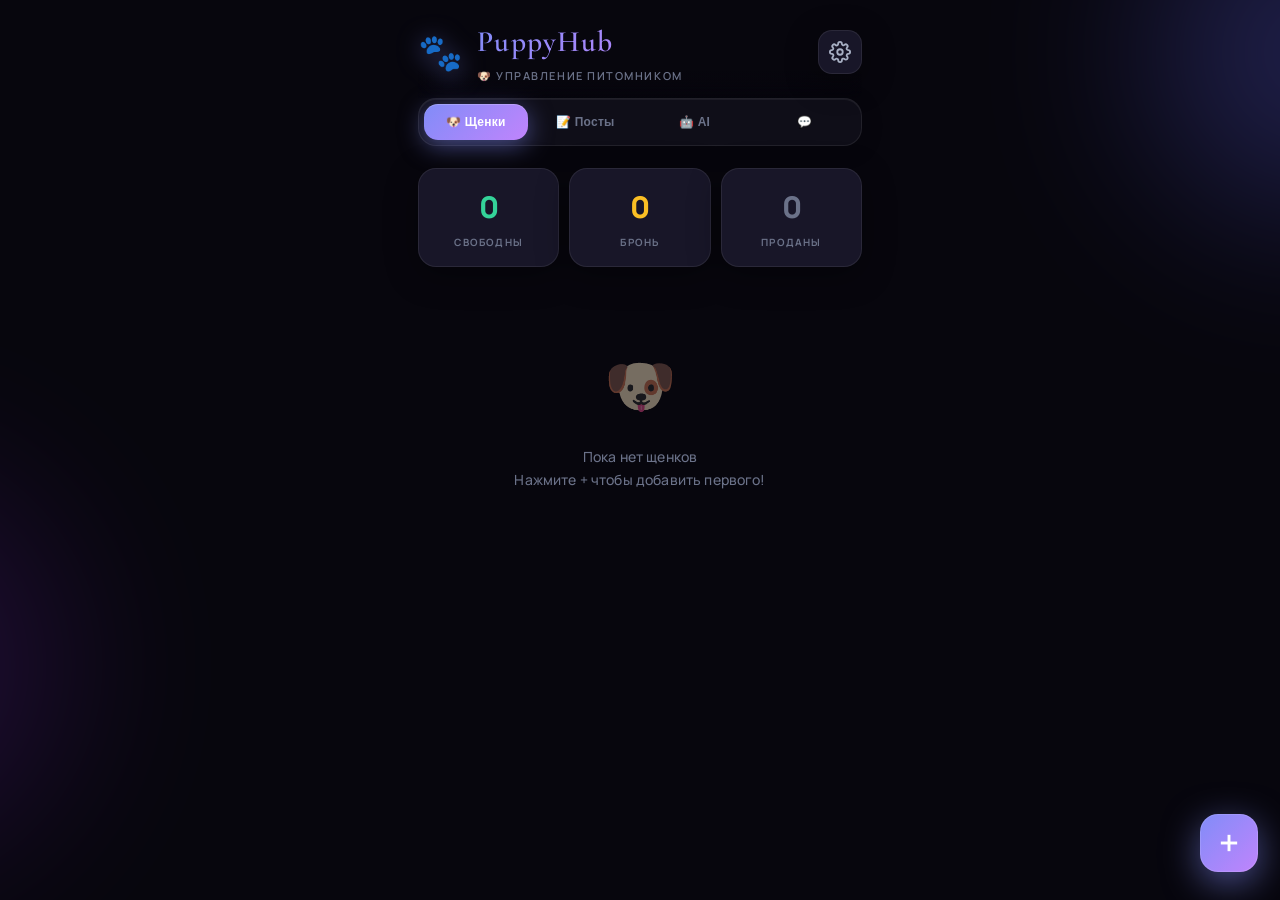
<file: index.html>
<!DOCTYPE html>
<html lang="ru" data-theme="midnight-indigo">
<head>
    <meta charset="UTF-8">
    <meta name="viewport" content="width=device-width, initial-scale=1.0, user-scalable=no">
    <title>PuppyHub</title>
    <link rel="preconnect" href="https://fonts.googleapis.com">
    <link rel="preconnect" href="https://fonts.gstatic.com" crossorigin>
    <link href="https://fonts.googleapis.com/css2?family=Cormorant+Garamond:ital,wght@0,500;0,600;0,700;1,500&family=Manrope:wght@300;400;500;600;700;800&display=swap&subset=cyrillic,latin" rel="stylesheet">
    <link rel="stylesheet" href="style.css">
    <script src="https://telegram.org/js/telegram-web-app.js"></script>
</head>
<body>
    <div class="app-atmosphere" aria-hidden="true"></div>
    <div id="toast-container"></div>
    <div id="app">
        <div class="header">
            <div class="header-left">
                <span class="logo">&#x1F43E;</span>
                <div>
                    <h1 class="header-title">PuppyHub</h1>
                    <p class="header-sub" id="header-sub">&#x1F436; Управление питомником</p>
                </div>
            </div>
            <button type="button" class="btn-icon" id="btn-settings" aria-label="Настройки">
                <svg width="22" height="22" viewBox="0 0 24 24" fill="none" stroke="currentColor" stroke-width="2"><circle cx="12" cy="12" r="3"/><path d="M19.4 15a1.65 1.65 0 00.33 1.82l.06.06a2 2 0 010 2.83 2 2 0 01-2.83 0l-.06-.06a1.65 1.65 0 00-1.82-.33 1.65 1.65 0 00-1 1.51V21a2 2 0 01-4 0v-.09A1.65 1.65 0 009 19.4a1.65 1.65 0 00-1.82.33l-.06.06a2 2 0 01-2.83-2.83l.06-.06A1.65 1.65 0 004.68 15a1.65 1.65 0 00-1.51-1H3a2 2 0 010-4h.09A1.65 1.65 0 004.6 9a1.65 1.65 0 00-.33-1.82l-.06-.06a2 2 0 012.83-2.83l.06.06A1.65 1.65 0 009 4.68a1.65 1.65 0 001-1.51V3a2 2 0 014 0v.09a1.65 1.65 0 001 1.51 1.65 1.65 0 001.82-.33l.06-.06a2 2 0 012.83 2.83l-.06.06A1.65 1.65 0 0019.4 9a1.65 1.65 0 001.51 1H21a2 2 0 010 4h-.09a1.65 1.65 0 00-1.51 1z"/></svg>
            </button>
        </div>
        <div class="tabs" id="tabs-bar">
            <button type="button" class="tab active" data-tab="puppies">&#x1F436; &#1065;&#1077;&#1085;&#1082;&#1080;</button>
            <button type="button" class="tab" data-tab="posts">&#x1F4DD; &#1055;&#1086;&#1089;&#1090;&#1099;</button>
            <button type="button" class="tab" data-tab="ai">&#x1F916; AI</button>
            <button type="button" class="tab" data-tab="autocomment">&#x1F4AC;</button>
        </div>
        <div id="content"></div>
    </div>
    <button type="button" id="fab" class="fab hidden">
        <svg width="28" height="28" viewBox="0 0 24 24" fill="none" stroke="white" stroke-width="2.5"><line x1="12" y1="5" x2="12" y2="19"/><line x1="5" y1="12" x2="19" y2="12"/></svg>
    </button>
    <div id="modal-overlay" class="modal-overlay hidden">
        <div class="modal" id="modal-panel">
            <div class="modal-handle"></div>
            <div class="modal-header">
                <h2 id="modal-title"></h2>
                <button type="button" class="btn-close" id="modal-close" aria-label="Закрыть">&times;</button>
            </div>
            <div id="modal-body" class="modal-body"></div>
        </div>
    </div>
    <script src="app.js"></script>
</body>
</html>
</file>
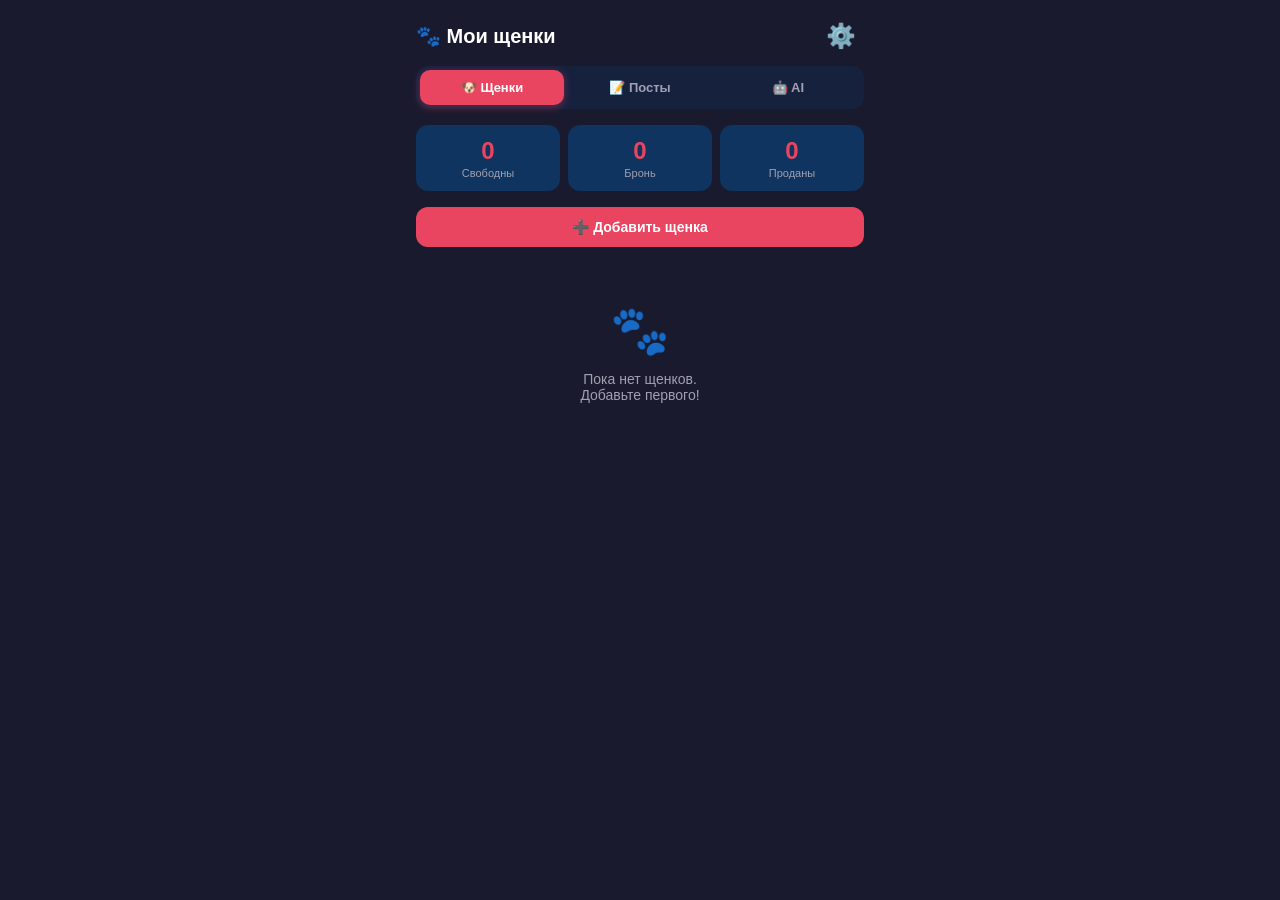
<file: v2/index.html>
<!DOCTYPE html>
<html lang="ru">
<head>
    <meta charset="UTF-8">
    <meta name="viewport" content="width=device-width, initial-scale=1.0, user-scalable=no">
    <title>Питомник щенков</title>
    <link rel="stylesheet" href="style.css">
    <script src="https://telegram.org/js/telegram-web-app.js"></script>
</head>
<body>
    <div id="app">
        <div class="top-bar">
            <h1 id="page-title">🐾 Мои щенки</h1>
            <button class="btn-icon" id="btn-settings" onclick="showSettings()">⚙️</button>
        </div>

        <div class="nav-tabs">
            <button class="tab active" data-tab="puppies" onclick="switchTab('puppies')">🐶 Щенки</button>
            <button class="tab" data-tab="posts" onclick="switchTab('posts')">📝 Посты</button>
            <button class="tab" data-tab="ai" onclick="switchTab('ai')">🤖 AI</button>
        </div>

        <div id="content"></div>
    </div>

    <div id="modal-overlay" class="modal-overlay hidden" onclick="closeModal(event)">
        <div class="modal" onclick="event.stopPropagation()">
            <div class="modal-header">
                <h2 id="modal-title"></h2>
                <button class="btn-close" onclick="hideModal()">&times;</button>
            </div>
            <div id="modal-body" class="modal-body"></div>
        </div>
    </div>

    <script src="app.js"></script>
</body>
</html>
</file>
<file: style.css>
/* === PuppyHub — премиум UI + темы (data-theme на <html>) === */
:root{
--bg:#07060d;--bg2:#0f0e18;--bg3:#18162a;
--card:rgba(32,30,52,0.72);--card-border:rgba(255,255,255,0.08);
--accent:#7c6cf0;--accent-end:#c084fc;
--accent-g:linear-gradient(135deg,var(--accent) 0%,var(--accent-end) 100%);
--pink:#f472b6;--pink-end:#fb7185;
--pink-g:linear-gradient(135deg,var(--pink) 0%,var(--pink-end) 100%);
--success:#34d399;--warning:#fbbf24;--danger:#f87171;
--text:#f8fafc;--text2:#a8b0c4;--text3:#6b7289;
--r:18px;--r-sm:12px;--r-xs:9px;
--shadow:0 12px 40px rgba(0,0,0,0.45);
--shadow-card:0 8px 32px rgba(0,0,0,0.35);
--breed-chi:#fbbf24;--breed-poo:#f472b6;--breed-mal:#c084fc;--breed-oth:#60a5fa;
--orb-a:#6366f1;--orb-b:#a855f7;
--modal-edge:rgba(255,255,255,0.06);
--is-light:0;
}

/* --- Темы оформления --- */
[data-theme="midnight-indigo"]{
--bg:#07060d;--bg2:#0f0e18;--bg3:#18162a;
--card:rgba(32,30,52,0.72);--card-border:rgba(255,255,255,0.08);
--accent:#818cf8;--accent-end:#c084fc;
--pink:#f472b6;--pink-end:#fb7185;
--text:#f8fafc;--text2:#a8b0c4;--text3:#6b7289;
--breed-chi:#fbbf24;--breed-poo:#f472b6;--breed-mal:#c084fc;--breed-oth:#60a5fa;
--orb-a:#6366f1;--orb-b:#9333ea;
}

[data-theme="royal-gold"]{
--bg:#0c0a08;--bg2:#16130f;--bg3:#221c16;
--card:rgba(45,38,30,0.78);--card-border:rgba(201,162,39,0.15);
--accent:#d4af37;--accent-end:#f0d78c;
--pink:#c9a961;--pink-end:#e8c468;
--text:#faf6ef;--text2:#c9b896;--text3:#8a7a62;
--breed-chi:#e8b923;--breed-poo:#d4a574;--breed-mal:#c9a227;--breed-oth:#a8c4e8;
--orb-a:#b8860b;--orb-b:#6b5344;
}

[data-theme="rose-noir"]{
--bg:#0a0809;--bg2:#140f11;--bg3:#1f1619;
--card:rgba(48,32,38,0.75);--card-border:rgba(236,72,153,0.12);
--accent:#e879a9;--accent-end:#f9a8d4;
--pink:#fb7185;--pink-end:#fda4af;
--text:#fdf2f8;--text2:#d4a5b8;--text3:#9d7285;
--breed-chi:#fcd34d;--breed-poo:#f472b6;--breed-mal:#e879f9;--breed-oth:#93c5fd;
--orb-a:#be185d;--orb-b:#9d174d;
}

[data-theme="emerald-luxe"]{
--bg:#050f0c;--bg2:#0a1a14;--bg3:#0f261d;
--card:rgba(24,52,42,0.75);--card-border:rgba(52,211,153,0.12);
--accent:#34d399;--accent-end:#6ee7b7;
--pink:#2dd4bf;--pink-end:#5eead4;
--text:#ecfdf5;--text2:#9dc9b5;--text3:#5b8c78;
--breed-chi:#fbbf24;--breed-poo:#f472b6;--breed-mal:#a78bfa;--breed-oth:#38bdf8;
--orb-a:#059669;--orb-b:#0d9488;
}

[data-theme="sapphire-night"]{
--bg:#050a14;--bg2:#0a1424;--bg3:#0f1e38;
--card:rgba(28,42,72,0.75);--card-border:rgba(96,165,250,0.12);
--accent:#60a5fa;--accent-end:#38bdf8;
--pink:#818cf8;--pink-end:#a5b4fc;
--text:#eff6ff;--text2:#94b8e8;--text3:#5c7caf;
--breed-chi:#fcd34d;--breed-poo:#f472b6;--breed-mal:#c084fc;--breed-oth:#22d3ee;
--orb-a:#2563eb;--orb-b:#0891b2;
}

[data-theme="wine-velvet"]{
--bg:#10060a;--bg2:#1a0c12;--bg3:#26121a;
--card:rgba(52,28,40,0.78);--card-border:rgba(244,114,182,0.1);
--accent:#e11d48;--accent-end:#fb7185;
--pink:#f43f5e;--pink-end:#fda4af;
--text:#fff1f2;--text2:#d4a5b0;--text3:#946575;
--breed-chi:#fde047;--breed-poo:#fb7185;--breed-mal:#e879f9;--breed-oth:#7dd3fc;
--orb-a:#9f1239;--orb-b:#881337;
}

[data-theme="noir-chrome"]{
--bg:#050505;--bg2:#0c0c0c;--bg3:#141414;
--card:rgba(28,28,30,0.85);--card-border:rgba(255,255,255,0.09);
--accent:#e5e7eb;--accent-end:#9ca3af;
--pink:#d1d5db;--pink-end:#9ca3af;
--text:#fafafa;--text2:#b4b4b8;--text3:#71717a;
--breed-chi:#facc15;--breed-poo:#f9a8d4;--breed-mal:#d8b4fe;--breed-oth:#93c5fd;
--orb-a:#52525b;--orb-b:#3f3f46;
}

[data-theme="sunset-boutique"]{
--bg:#110d0a;--bg2:#1a1510;--bg3:#241e18;
--card:rgba(48,40,34,0.78);--card-border:rgba(251,146,60,0.12);
--accent:#fb923c;--accent-end:#fbbf24;
--pink:#f97316;--pink-end:#fdba74;
--text:#fffbeb;--text2:#d4c4a8;--text3:#8f7e66;
--breed-chi:#fcd34d;--breed-poo:#fda4af;--breed-mal:#d8b4fe;--breed-oth:#7dd3fc;
--orb-a:#ea580c;--orb-b:#b45309;
}

[data-theme="lilac-muse"]{
--bg:#0c0a12;--bg2:#15101c;--bg3:#1f1830;
--card:rgba(42,34,58,0.78);--card-border:rgba(196,181,253,0.12);
--accent:#a78bfa;--accent-end:#e879f9;
--pink:#c084fc;--pink-end:#f0abfc;
--text:#faf5ff;--text2:#c4b5d4;--text3:#8b7c9e;
--breed-chi:#fde047;--breed-poo:#f472b6;--breed-mal:#e879f9;--breed-oth:#67e8f9;
--orb-a:#7c3aed;--orb-b:#a21caf;
}

[data-theme="teal-coral"]{
--bg:#061214;--bg2:#0c1c20;--bg3:#102830;
--card:rgba(28,48,54,0.78);--card-border:rgba(45,212,191,0.12);
--accent:#2dd4bf;--accent-end:#fb7185;
--pink:#f97316;--pink-end:#fb923c;
--text:#f0fdfa;--text2:#9dc9c4;--text3:#5a7d78;
--breed-chi:#fde047;--breed-poo:#fb7185;--breed-mal:#a78bfa;--breed-oth:#38bdf8;
--orb-a:#0d9488;--orb-b:#f43f5e;
}

[data-theme="graphite-rose"]{
--bg:#0a0a0c;--bg2:#121214;--bg3:#1a1a1f;
--card:rgba(36,36,42,0.82);--card-border:rgba(244,114,182,0.1);
--accent:#f472b6;--accent-end:#fb7185;
--pink:#ec4899;--pink-end:#f9a8d4;
--text:#fafafa;--text2:#b8b5bc;--text3:#787580;
--breed-chi:#fcd34d;--breed-poo:#f9a8d4;--breed-mal:#d8b4fe;--breed-oth:#7dd3fc;
--orb-a:#db2777;--orb-b:#4c1d95;
}

[data-theme="arctic-platinum"]{
--is-light:1;
--bg:#ece8e3;--bg2:#e2ddd6;--bg3:#d4cec5;
--card:rgba(255,255,255,0.82);--card-border:rgba(15,23,42,0.08);
--accent:#4f46e5;--accent-end:#7c3aed;
--pink:#db2777;--pink-end:#e11d48;
--text:#0f172a;--text2:#475569;--text3:#64748b;
--breed-chi:#b45309;--breed-poo:#be185d;--breed-mal:#7c3aed;--breed-oth:#0369a1;
--orb-a:#a5b4fc;--orb-b:#c4b5fd;
--modal-edge:rgba(15,23,42,0.06);
}

/* Общие производные */
:root,[data-theme]{
--accent-g:linear-gradient(135deg,var(--accent) 0%,var(--accent-end) 100%);
--pink-g:linear-gradient(135deg,var(--pink) 0%,var(--pink-end) 100%);
}

*{margin:0;padding:0;box-sizing:border-box}
html{-webkit-text-size-adjust:100%}
body{
font-family:'Manrope',-apple-system,BlinkMacSystemFont,'Segoe UI',Roboto,sans-serif;
font-weight:500;
background:var(--bg);color:var(--text);min-height:100vh;
overflow-x:hidden;-webkit-tap-highlight-color:transparent;
touch-action:manipulation;
letter-spacing:0.01em;
line-height:1.48;
}

.app-atmosphere{
position:fixed;inset:0;z-index:-1;pointer-events:none;
background:var(--bg);overflow:hidden;
}
.app-atmosphere::before,.app-atmosphere::after{
content:'';position:absolute;border-radius:50%;filter:blur(90px);
}
.app-atmosphere::before{
width:min(90vw,320px);height:min(90vw,320px);
top:-12%;right:-15%;
background:var(--orb-a);
opacity:calc(0.28 + var(--is-light) * 0.15);
}
.app-atmosphere::after{
width:min(100vw,380px);height:min(100vw,380px);
bottom:5%;left:-25%;
background:var(--orb-b);
opacity:calc(0.18 + var(--is-light) * 0.12);
}

#app{max-width:480px;margin:0 auto;padding:0 18px 108px;position:relative}

#content{
transition:opacity .26s ease,transform .3s cubic-bezier(0.22,0.61,0.36,1);
will-change:opacity,transform;
}
#content.is-switching{
opacity:.2;
transform:translateY(8px) scale(0.995);
}

/* HEADER */
.header{
display:flex;justify-content:space-between;align-items:center;
padding:20px 0 14px;position:sticky;top:0;z-index:50;
background:linear-gradient(180deg,var(--bg) 72%,transparent);
backdrop-filter:saturate(1.2) blur(8px);
-webkit-backdrop-filter:saturate(1.2) blur(8px);
}
.header-left{display:flex;align-items:center;gap:14px}
.logo{
font-size:36px;line-height:1;
filter:drop-shadow(0 4px 12px color-mix(in srgb,var(--accent) 55%,transparent));
}
.header-title{
font-family:'Cormorant Garamond',Georgia,serif;
font-size:clamp(1.55rem,4.8vw,1.85rem);
font-weight:600;
letter-spacing:0.04em;
background:var(--accent-g);
-webkit-background-clip:text;-webkit-text-fill-color:transparent;
background-clip:text;
}
.header-sub{
font-size:11px;font-weight:600;
color:var(--text3);margin-top:4px;
letter-spacing:0.14em;text-transform:uppercase;
}
.btn-icon{
background:var(--card);backdrop-filter:blur(12px);
border:1px solid var(--card-border);border-radius:14px;
width:44px;height:44px;display:flex;align-items:center;justify-content:center;
color:var(--text2);cursor:pointer;transition:transform .2s,box-shadow .2s,background .2s;
box-shadow:var(--shadow-card);
}
.btn-icon:active{transform:scale(.94);background:color-mix(in srgb,var(--accent) 22%,var(--bg3));color:var(--text)}

/* TABS */
.tabs{
display:flex;gap:6px;background:var(--bg2);
border-radius:var(--r);padding:5px;margin-bottom:22px;
border:1px solid var(--card-border);
box-shadow:inset 0 1px 0 var(--modal-edge),0 4px 24px rgba(0,0,0,0.12);
}
.tab{
flex:1;padding:11px 8px;border:none;border-radius:14px;
background:transparent;color:var(--text3);font-size:12px;font-weight:700;
cursor:pointer;transition:all .35s cubic-bezier(0.4,0,0.2,1);
letter-spacing:0.02em;
}
.tab:active{transform:translateY(1px) scale(.98)}
.tab.active{
background:var(--accent-g);color:#fff;
box-shadow:0 6px 24px color-mix(in srgb,var(--accent) 50%,transparent),inset 0 1px 0 rgba(255,255,255,0.2);
}

/* BUTTONS */
.btn{
display:inline-flex;align-items:center;justify-content:center;gap:8px;
padding:14px 22px;border:none;border-radius:var(--r-sm);font-size:14px;
font-weight:700;cursor:pointer;transition:transform .2s,box-shadow .2s;width:100%;
font-family:inherit;letter-spacing:0.02em;
}
.btn:active{transform:scale(.98)}
.btn-primary{
background:var(--accent-g);color:#fff;
box-shadow:0 6px 22px color-mix(in srgb,var(--accent) 42%,transparent);
}
.btn-secondary{
background:var(--bg3);color:var(--text);
border:1px solid var(--card-border);
box-shadow:0 2px 12px rgba(0,0,0,0.08);
}
.btn-success{background:linear-gradient(135deg,#10b981,#34d399);color:#fff}
.btn-warning{background:linear-gradient(135deg,#f59e0b,#fbbf24);color:#1a1a2e}
.btn-danger{background:linear-gradient(135deg,#ef4444,#f87171);color:#fff}
.btn-pink{
background:var(--pink-g);color:#fff;
box-shadow:0 6px 22px color-mix(in srgb,var(--pink) 40%,transparent);
}
.btn-sm{padding:9px 16px;font-size:12px;width:auto;border-radius:var(--r-xs)}
.btn-sm:active{transform:translateY(1px) scale(.97)}
.btn-ghost{
background:transparent;color:var(--accent);border:1px solid color-mix(in srgb,var(--accent) 45%,transparent);
padding:8px 14px;font-size:12px;width:auto;
}

/* CARDS */
.card{
background:var(--card);backdrop-filter:blur(16px);-webkit-backdrop-filter:blur(16px);
border:1px solid var(--card-border);border-radius:var(--r);
padding:18px;margin-bottom:14px;box-shadow:var(--shadow-card);
transition:transform .2s,box-shadow .2s;animation:fadeInUp .45s ease-out;
animation-delay:var(--stagger,0ms);
position:relative;overflow:hidden;cursor:pointer;touch-action:manipulation;
}
.card::after{
content:'';position:absolute;inset:0;border-radius:inherit;pointer-events:none;
box-shadow:inset 0 1px 0 var(--modal-edge);
}
.card::before{content:'';position:absolute;top:0;left:0;width:4px;height:100%;
background:var(--accent);border-radius:4px 0 0 4px;opacity:0;transition:opacity .2s}
.card:active{transform:scale(.987)}
.card-chi::before{background:var(--breed-chi);opacity:1}
.card-poo::before{background:var(--breed-poo);opacity:1}
.card-mal::before{background:var(--breed-mal);opacity:1}
.card-oth::before{background:var(--breed-oth);opacity:1}
.card-header{display:flex;justify-content:space-between;align-items:flex-start}
.card-title{font-size:16px;font-weight:800;letter-spacing:-0.02em}
.card-sub{font-size:12px;color:var(--text2);margin-top:3px;font-weight:500}
.card-body{font-size:14px;line-height:1.65;margin-top:10px}
.card-actions{display:flex;gap:8px;margin-top:14px;flex-wrap:wrap}
.card-row{display:flex;gap:14px;align-items:center}
.card-info{flex:1;min-width:0}
.card-meta{display:flex;gap:12px;margin-top:8px;flex-wrap:wrap}
.card-meta span{font-size:12px;color:var(--text2);display:flex;align-items:center;gap:4px;font-weight:500}

.avatar{width:58px;height:58px;border-radius:16px;display:flex;align-items:center;
justify-content:center;font-size:28px;flex-shrink:0;position:relative;
box-shadow:0 4px 16px rgba(0,0,0,0.15);
}
.avatar-chi{background:linear-gradient(145deg,color-mix(in srgb,var(--breed-chi) 28%,transparent),color-mix(in srgb,var(--breed-chi) 8%,transparent))}
.avatar-poo{background:linear-gradient(145deg,color-mix(in srgb,var(--breed-poo) 28%,transparent),color-mix(in srgb,var(--breed-poo) 8%,transparent))}
.avatar-mal{background:linear-gradient(145deg,color-mix(in srgb,var(--breed-mal) 28%,transparent),color-mix(in srgb,var(--breed-mal) 8%,transparent))}
.avatar-oth{background:linear-gradient(145deg,color-mix(in srgb,var(--breed-oth) 28%,transparent),color-mix(in srgb,var(--breed-oth) 8%,transparent))}

.badge{display:inline-flex;align-items:center;gap:4px;padding:5px 11px;
border-radius:999px;font-size:10px;font-weight:700;letter-spacing:0.04em;text-transform:uppercase}
.badge::before{font-size:11px;line-height:1}
.badge-ok{background:color-mix(in srgb,var(--success) 18%,transparent);color:var(--success)}
.badge-ok::before{content:'●'}
.badge-res{background:color-mix(in srgb,var(--warning) 20%,transparent);color:var(--warning)}
.badge-res::before{content:'◐'}
.badge-sold{background:color-mix(in srgb,var(--danger) 18%,transparent);color:var(--danger)}
.badge-sold::before{content:'■'}
.badge-breed{background:color-mix(in srgb,var(--accent) 14%,transparent);color:var(--accent);font-size:10px}

/* fix badge-res for dark themes - calc with is-light doesn't work in CSS that way */
[data-theme="arctic-platinum"] .badge-res{color:#92400e}

.stats{display:flex;gap:10px;margin-bottom:22px}
.stat{
flex:1;background:var(--card);backdrop-filter:blur(12px);
border:1px solid var(--card-border);border-radius:var(--r);
padding:16px 10px;text-align:center;
box-shadow:var(--shadow-card);
animation:fadeInUp .45s ease-out;
animation-delay:var(--stagger,0ms);
}
.stat-num{font-size:30px;font-weight:800;letter-spacing:-0.03em}
.stat-num.c-ok{color:var(--success)}
.stat-num.c-res{color:var(--warning)}
.stat-num.c-sold{color:var(--text3)}
.stat-lbl{font-size:10px;color:var(--text3);margin-top:6px;font-weight:700;letter-spacing:0.12em;text-transform:uppercase}

.fg{margin-bottom:16px}
.fl{display:block;font-size:11px;font-weight:700;color:var(--text2);
margin-bottom:8px;text-transform:uppercase;letter-spacing:0.1em}
.fi,.fs,.ft{
width:100%;padding:14px 16px;border:1px solid var(--card-border);
border-radius:var(--r-sm);background:var(--bg2);color:var(--text);
font-size:14px;font-family:inherit;font-weight:500;
transition:border-color .2s,box-shadow .2s;
}
.fi:focus,.fs:focus,.ft:focus{
outline:none;border-color:var(--accent);
box-shadow:0 0 0 3px color-mix(in srgb,var(--accent) 22%,transparent);
}
.ft{min-height:100px;resize:vertical;line-height:1.5}
.fs{
appearance:none;
background-image:url("data:image/svg+xml,%3Csvg xmlns='http://www.w3.org/2000/svg' width='12' height='12'%3E%3Cpath fill='%2364748b' d='M6 8L1 3h10z'/%3E%3C/svg%3E");
background-repeat:no-repeat;background-position:right 16px center;padding-right:40px;
}

.cb-label{display:flex;align-items:center;gap:10px;padding:12px 0;
font-size:14px;font-weight:500;cursor:pointer;border-bottom:1px solid var(--card-border)}
.cb-label:last-child{border-bottom:none}
.cb-label input[type="checkbox"]{width:20px;height:20px;accent-color:var(--accent)}

.fab{
position:fixed;bottom:28px;right:22px;width:58px;height:58px;
border-radius:18px;border:none;background:var(--accent-g);color:#fff;
cursor:pointer;
box-shadow:0 10px 36px color-mix(in srgb,var(--accent) 55%,transparent),0 0 0 1px rgba(255,255,255,0.12) inset;
display:flex;align-items:center;justify-content:center;
z-index:100;transition:transform .25s,box-shadow .25s;
}
.fab:active{transform:scale(.9)}
.fab.hidden{display:none}
.fab.pulse{animation:pulseFab 2.4s ease-in-out infinite}

@keyframes pulseFab{
0%,100%{box-shadow:0 10px 36px color-mix(in srgb,var(--accent) 55%,transparent),0 0 0 0 color-mix(in srgb,var(--accent) 45%,transparent)}
50%{box-shadow:0 14px 48px color-mix(in srgb,var(--accent) 65%,transparent),0 0 0 10px transparent}
}

.modal-overlay{
position:fixed;top:0;left:0;right:0;bottom:0;
background:color-mix(in srgb,var(--bg) 55%,#000);
backdrop-filter:blur(8px);-webkit-backdrop-filter:blur(8px);
display:flex;align-items:flex-end;justify-content:center;z-index:200;
animation:fadeIn .22s ease-out;
}
.modal-overlay.hidden{display:none;pointer-events:none}
.modal{
background:linear-gradient(180deg,color-mix(in srgb,var(--bg2) 92%,var(--bg)) 0%,var(--bg) 100%);
border-radius:28px 28px 0 0;width:100%;max-width:480px;
max-height:90vh;overflow-y:auto;padding:10px 22px max(34px,env(safe-area-inset-bottom));
animation:slideUp .38s cubic-bezier(0.32,0.72,0,1);
border:1px solid var(--card-border);border-bottom:none;
box-shadow:0 -24px 64px rgba(0,0,0,0.35),inset 0 1px 0 var(--modal-edge);
}
.modal-handle{
width:36px;height:5px;background:var(--text3);border-radius:999px;
margin:0 auto 18px;opacity:0.45;
}
.modal-header{display:flex;justify-content:space-between;align-items:center;margin-bottom:18px}
.modal-header h2{
font-family:'Cormorant Garamond',Georgia,serif;
font-size:1.35rem;font-weight:600;letter-spacing:0.03em;color:var(--text);
}
.btn-close{
background:var(--bg3);border:1px solid var(--card-border);width:36px;height:36px;
border-radius:50%;display:flex;align-items:center;justify-content:center;
font-size:22px;line-height:1;color:var(--text2);cursor:pointer;transition:background .2s;
}
.btn-close:active{background:var(--bg2)}
.modal-body{font-size:14px;font-weight:500}

.modal-sticky-actions{
position:sticky;
bottom:0;
background:linear-gradient(180deg,transparent 0%,color-mix(in srgb,var(--bg) 94%,var(--bg2)) 35%);
padding-top:14px;
margin-top:12px;
}

#toast-container{position:fixed;top:max(16px,env(safe-area-inset-top));left:50%;transform:translateX(-50%);
z-index:999;display:flex;flex-direction:column;gap:8px;width:calc(100% - 32px);
max-width:440px;pointer-events:none}
.toast{padding:14px 18px;border-radius:var(--r-sm);font-size:13px;font-weight:600;
animation:slideDown .3s;pointer-events:auto;display:flex;align-items:center;gap:8px;
backdrop-filter:blur(12px);box-shadow:var(--shadow-card)}
.toast-info{background:color-mix(in srgb,var(--accent) 88%,transparent);color:#fff}
.toast-ok{background:color-mix(in srgb,var(--success) 88%,transparent);color:#fff}
.toast-warn{background:color-mix(in srgb,var(--warning) 90%,transparent);color:#1a1a2e}
.toast-err{background:color-mix(in srgb,var(--danger) 88%,transparent);color:#fff}
.toast-hide{animation:slideUp2 .3s forwards}

.empty{text-align:center;padding:52px 20px}
.empty-icon{font-size:58px;margin-bottom:18px;opacity:0.45}
.empty p{color:var(--text3);font-size:14px;line-height:1.65;margin-bottom:20px;font-weight:500}

.ai-box{
background:var(--bg2);border-radius:var(--r-sm);padding:18px;
margin-top:14px;white-space:pre-wrap;font-size:13px;line-height:1.75;
max-height:350px;overflow-y:auto;
border:1px solid var(--card-border);
border-left:3px solid var(--accent);
color:var(--text);font-weight:500;
}
.ai-actions{display:flex;gap:8px;margin-top:14px;flex-wrap:wrap}

.loader{text-align:center;padding:36px}
.spinner{display:inline-block;width:34px;height:34px;
border:3px solid var(--bg3);border-top-color:var(--accent);
border-radius:50%;animation:spin .75s linear infinite}

.s-item{display:flex;justify-content:space-between;align-items:center;
padding:16px 0;border-bottom:1px solid var(--card-border)}
.s-item:last-child{border-bottom:none}
.s-label{font-size:14px;font-weight:600}
.s-value{font-size:12px;color:var(--text3);max-width:180px;overflow:hidden;text-overflow:ellipsis;font-weight:500}
.s-section{
font-size:10px;color:var(--text3);text-transform:uppercase;
letter-spacing:0.16em;margin:20px 0 10px;font-weight:800;
}

.price{font-weight:800;color:var(--success);font-variant-numeric:tabular-nums}

/* Сетка тем в настройках */
.theme-grid{
display:grid;grid-template-columns:repeat(3,1fr);gap:10px;margin-top:10px;
}
.theme-swatch{
position:relative;border:none;border-radius:16px;padding:0;cursor:pointer;
aspect-ratio:1;max-height:76px;
border:2px solid transparent;transition:transform .2s,box-shadow .2s,border-color .2s;
box-shadow:0 4px 16px rgba(0,0,0,0.2);
}
.theme-swatch:active{transform:scale(.96)}
.theme-swatch.selected{
border-color:var(--accent);box-shadow:0 0 0 2px color-mix(in srgb,var(--accent) 35%,transparent),0 8px 24px rgba(0,0,0,0.25),0 0 20px color-mix(in srgb,var(--accent) 50%,transparent);
}
.theme-swatch-inner{
position:absolute;inset:0;border-radius:14px;
background:var(--swatch-g,linear-gradient(135deg,#666,#999));
}
.theme-swatch-label{
position:absolute;bottom:6px;left:6px;right:6px;
font-size:9px;font-weight:800;color:#fff;text-shadow:0 1px 3px rgba(0,0,0,0.85);
text-align:center;line-height:1.15;letter-spacing:0.02em;
pointer-events:none;
}

.ops-card{cursor:default}
.ops-head{display:flex;justify-content:space-between;align-items:center;gap:10px}
.ops-head .card-title{margin-bottom:0}
.ops-status{
font-size:10px;
font-weight:800;
padding:6px 10px;
border-radius:999px;
letter-spacing:.08em;
text-transform:uppercase;
background:color-mix(in srgb,var(--text3) 25%,transparent);
color:var(--text2);
}
.ops-status.is-running{background:color-mix(in srgb,var(--success) 22%,transparent);color:var(--success)}
.ops-timeline{margin-top:12px;display:flex;flex-direction:column;gap:8px}
.ops-step{
display:flex;
align-items:flex-start;
gap:10px;
padding:10px 12px;
border:1px solid var(--card-border);
border-radius:12px;
background:color-mix(in srgb,var(--bg2) 75%,transparent);
}
.ops-step-dot{
width:10px;height:10px;border-radius:50%;margin-top:4px;flex:0 0 10px;
background:color-mix(in srgb,var(--text3) 65%,transparent);
box-shadow:0 0 0 2px color-mix(in srgb,var(--bg) 60%,transparent);
}
.ops-step.is-done .ops-step-dot{background:var(--success)}
.ops-step.is-current .ops-step-dot{background:var(--accent);box-shadow:0 0 0 4px color-mix(in srgb,var(--accent) 25%,transparent)}
.ops-step-label{font-size:12px;font-weight:700}
.ops-step-time{font-size:11px;color:var(--text3);margin-top:2px}

@media (prefers-reduced-motion:reduce){
*{animation-duration:.01ms !important;animation-iteration-count:1 !important;transition-duration:.01ms !important}
}

@keyframes fadeIn{from{opacity:0}to{opacity:1}}
@keyframes fadeInUp{from{opacity:0;transform:translateY(18px)}to{opacity:1;transform:translateY(0)}}
@keyframes slideUp{from{transform:translateY(100%)}to{transform:translateY(0)}}
@keyframes slideUp2{from{opacity:1;transform:translateY(0)}to{opacity:0;transform:translateY(-16px)}}
@keyframes slideDown{from{opacity:0;transform:translateY(-16px)}to{opacity:1;transform:translateY(0)}}
@keyframes spin{to{transform:rotate(360deg)}}

::-webkit-scrollbar{width:5px}
::-webkit-scrollbar-track{background:transparent}
::-webkit-scrollbar-thumb{background:var(--bg3);border-radius:5px}

a{color:var(--accent);font-weight:600}

/* Масштаб интерфейса */
html[data-font-scale="compact"] #app{font-size:14px}
html[data-font-scale="normal"] #app{font-size:16px}
html[data-font-scale="large"] #app{font-size:18px}

.puppy-toolbar{
background:var(--card);backdrop-filter:blur(12px);
border:1px solid var(--card-border);border-radius:var(--r);
padding:12px;margin-bottom:14px;
box-shadow:var(--shadow-card);
}
.puppy-toolbar .fl{margin-bottom:6px}
.puppy-toolbar-row{display:flex;flex-direction:column;gap:10px}
.puppy-search{width:100%}
.puppy-filters{display:grid;grid-template-columns:1fr 1fr;gap:8px}
@media(min-width:380px){.puppy-filters{grid-template-columns:1fr 1fr 1fr}}

.draft-card{
background:var(--card);border:1px solid var(--card-border);
border-radius:var(--r-sm);padding:12px;margin-bottom:10px;
text-align:left;cursor:pointer;width:100%;
font-family:inherit;color:var(--text);
transition:transform .15s,box-shadow .15s;
}
.draft-card:active{transform:scale(.99)}
.draft-card-title{font-weight:700;font-size:13px;margin-bottom:4px}
.draft-card-preview{font-size:11px;color:var(--text3);line-height:1.4;
display:-webkit-box;-webkit-line-clamp:2;-webkit-box-orient:vertical;overflow:hidden}

.font-scale-row{display:flex;gap:8px;flex-wrap:wrap;margin-top:8px}
.font-scale-row .btn-sm{flex:1;min-width:0}

.accent-row{display:flex;align-items:center;gap:12px;margin-top:10px;flex-wrap:wrap}
.accent-row input[type="color"]{
width:52px;height:44px;border:1px solid var(--card-border);
border-radius:var(--r-sm);padding:2px;cursor:pointer;background:var(--bg2);
}

/* === TAB TRANSITION === */
.tab-enter{animation:tabFadeIn .32s ease-out}
@keyframes tabFadeIn{from{opacity:0;transform:translateY(10px)}to{opacity:1;transform:translateY(0)}}

/* === PHOTO AVATAR IN CARDS === */
.avatar-photo{
width:58px;height:58px;min-width:58px;min-height:58px;border-radius:16px;flex-shrink:0;
background-size:cover;background-position:center;
box-shadow:0 4px 16px rgba(0,0,0,0.2);
overflow:hidden;
}

/* === PHOTO CAROUSEL === */
.photo-carousel{
display:flex;overflow-x:auto;scroll-snap-type:x mandatory;
gap:0;border-radius:var(--r);margin-bottom:12px;
-webkit-overflow-scrolling:touch;
scrollbar-width:none;
}
.photo-carousel::-webkit-scrollbar{display:none}
.carousel-img{
width:100%;min-width:100%;height:220px;object-fit:cover;
scroll-snap-align:start;border-radius:var(--r);
}
.carousel-dots{display:flex;justify-content:center;gap:6px;margin-bottom:14px}
.dot{width:8px;height:8px;border-radius:50%;background:var(--text3);opacity:0.35;transition:all .25s}
.dot.active{background:var(--accent);opacity:1;transform:scale(1.3)}

/* === DETAIL STATUS ROW === */
.detail-status-row{display:flex;gap:8px;margin-bottom:16px}
.detail-status-row .btn{flex:1}

/* === PHOTO THUMBS IN FORM === */
.photo-thumbs{display:flex;gap:8px;flex-wrap:wrap;margin-bottom:10px}
.photo-thumb{position:relative;width:72px;height:72px;border-radius:var(--r-xs);overflow:hidden;
border:1px solid var(--card-border)}
.photo-thumb img{width:100%;height:100%;object-fit:cover}
.thumb-del{position:absolute;top:2px;right:2px;width:22px;height:22px;
border-radius:50%;border:none;background:rgba(0,0,0,0.65);color:#fff;
font-size:14px;line-height:1;cursor:pointer;display:flex;align-items:center;justify-content:center}
.thumb-del:active{background:var(--danger)}

/* === SWIPE CARD === */
.swipe-card{position:relative;overflow:hidden}
.card-inner{position:relative;z-index:2;background:var(--card);
border-radius:inherit;transition:transform .3s ease}
.swipe-label{
position:absolute;top:0;bottom:0;left:0;right:0;
display:none;align-items:center;
font-size:14px;font-weight:700;color:#fff;z-index:1;
border-radius:inherit;
}

/* === SKELETON LOADER === */
.skeleton-wrap{padding:8px 0}
.skeleton-line{
height:14px;border-radius:8px;margin-bottom:12px;
background:linear-gradient(90deg,var(--bg3) 25%,var(--card) 50%,var(--bg3) 75%);
background-size:200% 100%;
animation:shimmer 1.5s ease-in-out infinite;
}
.skeleton-line.w100{width:100%}
.skeleton-line.w90{width:90%}
.skeleton-line.w80{width:80%}
.skeleton-line.w70{width:70%}
.skeleton-line.w60{width:60%}
@keyframes shimmer{0%{background-position:200% 0}100%{background-position:-200% 0}}

/* === MEDIA PUBLISH UI === */
.media-puppy-select{display:flex;gap:8px;flex-wrap:wrap;margin-bottom:10px}
.media-puppy-btn{
display:flex;align-items:center;gap:8px;padding:6px 12px 6px 6px;
background:var(--bg3);border:1px solid var(--card-border);border-radius:var(--r-xs);
cursor:pointer;color:var(--text);font-size:12px;font-weight:600;font-family:inherit;
transition:transform .15s,border-color .2s;
}
.media-puppy-btn:active{transform:scale(.97)}
.media-puppy-btn:hover{border-color:var(--accent)}
.media-puppy-thumb{width:36px;height:36px;border-radius:8px;object-fit:cover}
.media-preview-row{display:flex;gap:8px;flex-wrap:wrap;margin-top:8px}
.media-thumb{position:relative;width:64px;height:64px;border-radius:var(--r-xs);overflow:hidden;
border:1px solid var(--card-border)}
.media-thumb img{width:100%;height:100%;object-fit:cover}
.media-thumb-video{display:flex;flex-direction:column;align-items:center;justify-content:center;
background:var(--bg3);gap:2px;padding:4px;text-align:center;color:var(--text2)}

/* === CONTENT TYPE GRID === */
.content-type-grid{display:flex;flex-direction:column;gap:8px}
.content-type-btn{
display:flex;align-items:center;gap:14px;padding:14px 16px;
background:var(--card);border:1px solid var(--card-border);border-radius:var(--r-sm);
cursor:pointer;color:var(--text);font-family:inherit;
transition:transform .15s,border-color .2s,box-shadow .2s;
text-align:left;width:100%;
}
.content-type-btn:active{transform:scale(.98)}
.content-type-btn:hover{border-color:var(--accent);box-shadow:0 4px 16px color-mix(in srgb,var(--accent) 15%,transparent)}
.content-type-icon{font-size:22px;width:32px;text-align:center;flex-shrink:0}
.content-type-label{font-size:15px;font-weight:700;letter-spacing:0.01em}
.selected-type-badge{
display:inline-flex;align-items:center;gap:6px;padding:8px 14px;
background:var(--accent-g);color:#fff;border-radius:999px;
font-size:13px;font-weight:700;margin-bottom:14px;
}

/* === AUTOCOMMENT TAB === */
.ac-status-row{display:flex;align-items:center;gap:10px;margin-bottom:4px}
.ac-status-dot{width:12px;height:12px;border-radius:50%;flex-shrink:0}
.ac-on{background:#2ecc71;box-shadow:0 0 8px #2ecc71}
.ac-off{background:#e74c3c;box-shadow:0 0 8px #e74c3c55}
.ac-progress{height:8px;background:var(--bg3);border-radius:99px;overflow:hidden}
.ac-progress-bar{height:100%;background:var(--accent-g);border-radius:99px;transition:width .4s ease}
.ac-stats{display:grid;grid-template-columns:1fr 1fr 1fr;gap:8px;margin-top:8px}
.ac-stat{text-align:center;padding:10px 4px;background:var(--bg3);border-radius:var(--r-xs)}
.ac-stat-num{display:block;font-size:20px;font-weight:800;color:var(--text);font-family:var(--f-heading)}
.ac-stat-label{display:block;font-size:10px;color:var(--text3);margin-top:2px}
.ac-actions{display:flex;gap:8px;margin-top:12px}
.ac-actions .btn{flex:1}
.btn-danger{background:#e74c3c;color:#fff;border:none}
.btn-danger:hover{background:#c0392b}
.ac-targets{display:flex;flex-direction:column;gap:6px}
.ac-target{display:flex;align-items:center;justify-content:space-between;
padding:8px 12px;background:var(--bg3);border-radius:var(--r-xs);font-size:13px;font-weight:600}
.ac-target-del{width:26px;height:26px;border-radius:50%;border:none;
background:rgba(231,76,60,.15);color:#e74c3c;font-size:16px;cursor:pointer;
display:flex;align-items:center;justify-content:center;transition:background .2s}
.ac-target-del:hover{background:rgba(231,76,60,.3)}

/* === AC HISTORY === */
.ac-history-list { display: flex; flex-direction: column; }
.ac-hist-item { padding: 12px 15px; border-bottom: 1px solid var(--bg1); }
.ac-hist-item:last-child { border-bottom: none; }
.ac-hist-head { font-size: 13px; margin-bottom: 4px; display: flex; align-items: center; gap: 6px; }
.ac-hist-head a { color: var(--accent); text-decoration: none; font-weight: 700; }
.ac-hist-text { font-size: 12px; color: var(--text2); line-height: 1.4; display: -webkit-box; -webkit-line-clamp: 2; -webkit-box-orient: vertical; overflow: hidden; }
.ac-hist-item:hover .ac-hist-text { -webkit-line-clamp: unset; }
</file>
<file: v2/style.css>
/* === БАЗОВЫЕ СТИЛИ === */
:root {
    --bg-primary: #1a1a2e;
    --bg-secondary: #16213e;
    --bg-card: #0f3460;
    --accent: #e94560;
    --accent-light: #ff6b81;
    --text-primary: #ffffff;
    --text-secondary: #a0a0b0;
    --success: #2ecc71;
    --warning: #f39c12;
    --border-radius: 12px;
    --shadow: 0 4px 15px rgba(0,0,0,0.3);
}

* {
    margin: 0;
    padding: 0;
    box-sizing: border-box;
}

body {
    font-family: -apple-system, BlinkMacSystemFont, 'Segoe UI', Roboto, sans-serif;
    background: var(--bg-primary);
    color: var(--text-primary);
    min-height: 100vh;
    padding-bottom: 20px;
    -webkit-text-size-adjust: 100%;
}

#app {
    max-width: 480px;
    margin: 0 auto;
    padding: 10px 16px;
}

/* === ВЕРХНЯЯ ПАНЕЛЬ === */
.top-bar {
    display: flex;
    justify-content: space-between;
    align-items: center;
    padding: 8px 0 12px;
}

.top-bar h1 {
    font-size: 20px;
    font-weight: 700;
}

.btn-icon {
    background: none;
    border: none;
    font-size: 24px;
    cursor: pointer;
    padding: 4px 8px;
    border-radius: 8px;
    transition: background 0.2s;
}

.btn-icon:active {
    background: rgba(255,255,255,0.1);
}

/* === НАВИГАЦИЯ === */
.nav-tabs {
    display: flex;
    gap: 4px;
    background: var(--bg-secondary);
    border-radius: var(--border-radius);
    padding: 4px;
    margin-bottom: 16px;
}

.tab {
    flex: 1;
    padding: 10px 8px;
    border: none;
    border-radius: 10px;
    background: transparent;
    color: var(--text-secondary);
    font-size: 13px;
    font-weight: 600;
    cursor: pointer;
    transition: all 0.2s;
}

.tab.active {
    background: var(--accent);
    color: white;
    box-shadow: 0 2px 8px rgba(233,69,96,0.4);
}

/* === КНОПКИ === */
.btn {
    display: inline-flex;
    align-items: center;
    justify-content: center;
    gap: 6px;
    padding: 12px 20px;
    border: none;
    border-radius: var(--border-radius);
    font-size: 14px;
    font-weight: 600;
    cursor: pointer;
    transition: all 0.2s;
    width: 100%;
}

.btn:active {
    transform: scale(0.97);
}

.btn-primary {
    background: var(--accent);
    color: white;
}

.btn-primary:hover {
    background: var(--accent-light);
}

.btn-secondary {
    background: var(--bg-secondary);
    color: var(--text-primary);
    border: 1px solid rgba(255,255,255,0.1);
}

.btn-success {
    background: var(--success);
    color: white;
}

.btn-warning {
    background: var(--warning);
    color: white;
}

.btn-small {
    padding: 8px 14px;
    font-size: 12px;
    width: auto;
}

.btn-danger {
    background: #c0392b;
    color: white;
}

/* === КАРТОЧКИ === */
.card {
    background: var(--bg-card);
    border-radius: var(--border-radius);
    padding: 16px;
    margin-bottom: 12px;
    box-shadow: var(--shadow);
    transition: transform 0.2s;
}

.card:active {
    transform: scale(0.98);
}

.card-header {
    display: flex;
    justify-content: space-between;
    align-items: flex-start;
    margin-bottom: 8px;
}

.card-title {
    font-size: 16px;
    font-weight: 700;
}

.card-subtitle {
    font-size: 12px;
    color: var(--text-secondary);
    margin-top: 2px;
}

.card-body {
    font-size: 14px;
    line-height: 1.5;
}

.card-actions {
    display: flex;
    gap: 8px;
    margin-top: 12px;
    flex-wrap: wrap;
}

/* === БЕЙДЖИ === */
.badge {
    display: inline-block;
    padding: 3px 10px;
    border-radius: 20px;
    font-size: 11px;
    font-weight: 600;
}

.badge-available {
    background: rgba(46,204,113,0.2);
    color: var(--success);
}

.badge-reserved {
    background: rgba(243,156,18,0.2);
    color: var(--warning);
}

.badge-sold {
    background: rgba(192,57,43,0.2);
    color: #e74c3c;
}

.badge-breed {
    background: rgba(233,69,96,0.15);
    color: var(--accent-light);
}

/* === ФОРМЫ === */
.form-group {
    margin-bottom: 14px;
}

.form-label {
    display: block;
    font-size: 13px;
    font-weight: 600;
    color: var(--text-secondary);
    margin-bottom: 6px;
}

.form-input, .form-select, .form-textarea {
    width: 100%;
    padding: 12px 14px;
    border: 1px solid rgba(255,255,255,0.1);
    border-radius: 10px;
    background: var(--bg-secondary);
    color: var(--text-primary);
    font-size: 14px;
    font-family: inherit;
    transition: border-color 0.2s;
}

.form-input:focus, .form-select:focus, .form-textarea:focus {
    outline: none;
    border-color: var(--accent);
}

.form-textarea {
    min-height: 100px;
    resize: vertical;
}

.form-select {
    appearance: none;
    background-image: url("data:image/svg+xml,%3Csvg xmlns='http://www.w3.org/2000/svg' width='12' height='12' viewBox='0 0 12 12'%3E%3Cpath fill='%23a0a0b0' d='M6 8L1 3h10z'/%3E%3C/svg%3E");
    background-repeat: no-repeat;
    background-position: right 14px center;
    padding-right: 36px;
}

/* === МОДАЛЬНОЕ ОКНО === */
.modal-overlay {
    position: fixed;
    top: 0;
    left: 0;
    right: 0;
    bottom: 0;
    background: rgba(0,0,0,0.7);
    display: flex;
    align-items: flex-end;
    justify-content: center;
    z-index: 1000;
    animation: fadeIn 0.2s;
}

.modal-overlay.hidden {
    display: none;
}

.modal {
    background: var(--bg-primary);
    border-radius: 20px 20px 0 0;
    width: 100%;
    max-width: 480px;
    max-height: 90vh;
    overflow-y: auto;
    animation: slideUp 0.3s;
    padding: 20px 16px 30px;
}

.modal-header {
    display: flex;
    justify-content: space-between;
    align-items: center;
    margin-bottom: 16px;
}

.modal-header h2 {
    font-size: 18px;
}

.btn-close {
    background: none;
    border: none;
    font-size: 28px;
    color: var(--text-secondary);
    cursor: pointer;
    padding: 0 4px;
}

.modal-body {
    font-size: 14px;
}

/* === ПУСТОЕ СОСТОЯНИЕ === */
.empty-state {
    text-align: center;
    padding: 40px 20px;
    color: var(--text-secondary);
}

.empty-state .emoji {
    font-size: 48px;
    margin-bottom: 12px;
}

.empty-state p {
    margin-bottom: 16px;
    font-size: 14px;
}

/* === РЕЗУЛЬТАТ AI === */
.ai-result {
    background: var(--bg-secondary);
    border-radius: 10px;
    padding: 14px;
    margin-top: 12px;
    white-space: pre-wrap;
    font-size: 13px;
    line-height: 1.6;
    max-height: 400px;
    overflow-y: auto;
    border-left: 3px solid var(--accent);
}

/* === ЛОАДЕР === */
.loader {
    text-align: center;
    padding: 20px;
    color: var(--text-secondary);
}

.loader .spinner {
    display: inline-block;
    width: 30px;
    height: 30px;
    border: 3px solid rgba(255,255,255,0.1);
    border-top-color: var(--accent);
    border-radius: 50%;
    animation: spin 0.8s linear infinite;
}

/* === АНИМАЦИИ === */
@keyframes fadeIn {
    from { opacity: 0; }
    to { opacity: 1; }
}

@keyframes slideUp {
    from { transform: translateY(100%); }
    to { transform: translateY(0); }
}

@keyframes spin {
    to { transform: rotate(360deg); }
}

/* === СПИСОК НАСТРОЕК === */
.settings-item {
    display: flex;
    justify-content: space-between;
    align-items: center;
    padding: 12px 0;
    border-bottom: 1px solid rgba(255,255,255,0.05);
}

.settings-item:last-child {
    border-bottom: none;
}

.settings-label {
    font-size: 14px;
}

.settings-value {
    font-size: 12px;
    color: var(--text-secondary);
    max-width: 200px;
    overflow: hidden;
    text-overflow: ellipsis;
}

/* === ФОТО КАРТОЧКА === */
.puppy-photo {
    width: 60px;
    height: 60px;
    border-radius: 12px;
    object-fit: cover;
    background: var(--bg-secondary);
    display: flex;
    align-items: center;
    justify-content: center;
    font-size: 28px;
    flex-shrink: 0;
}

.puppy-card-row {
    display: flex;
    gap: 12px;
    align-items: center;
}

.puppy-card-info {
    flex: 1;
    min-width: 0;
}

/* === СТАТИСТИКА === */
.stats-row {
    display: flex;
    gap: 8px;
    margin-bottom: 16px;
}

.stat-card {
    flex: 1;
    background: var(--bg-card);
    border-radius: var(--border-radius);
    padding: 12px;
    text-align: center;
}

.stat-number {
    font-size: 24px;
    font-weight: 700;
    color: var(--accent);
}

.stat-label {
    font-size: 11px;
    color: var(--text-secondary);
    margin-top: 2px;
}
</file>
